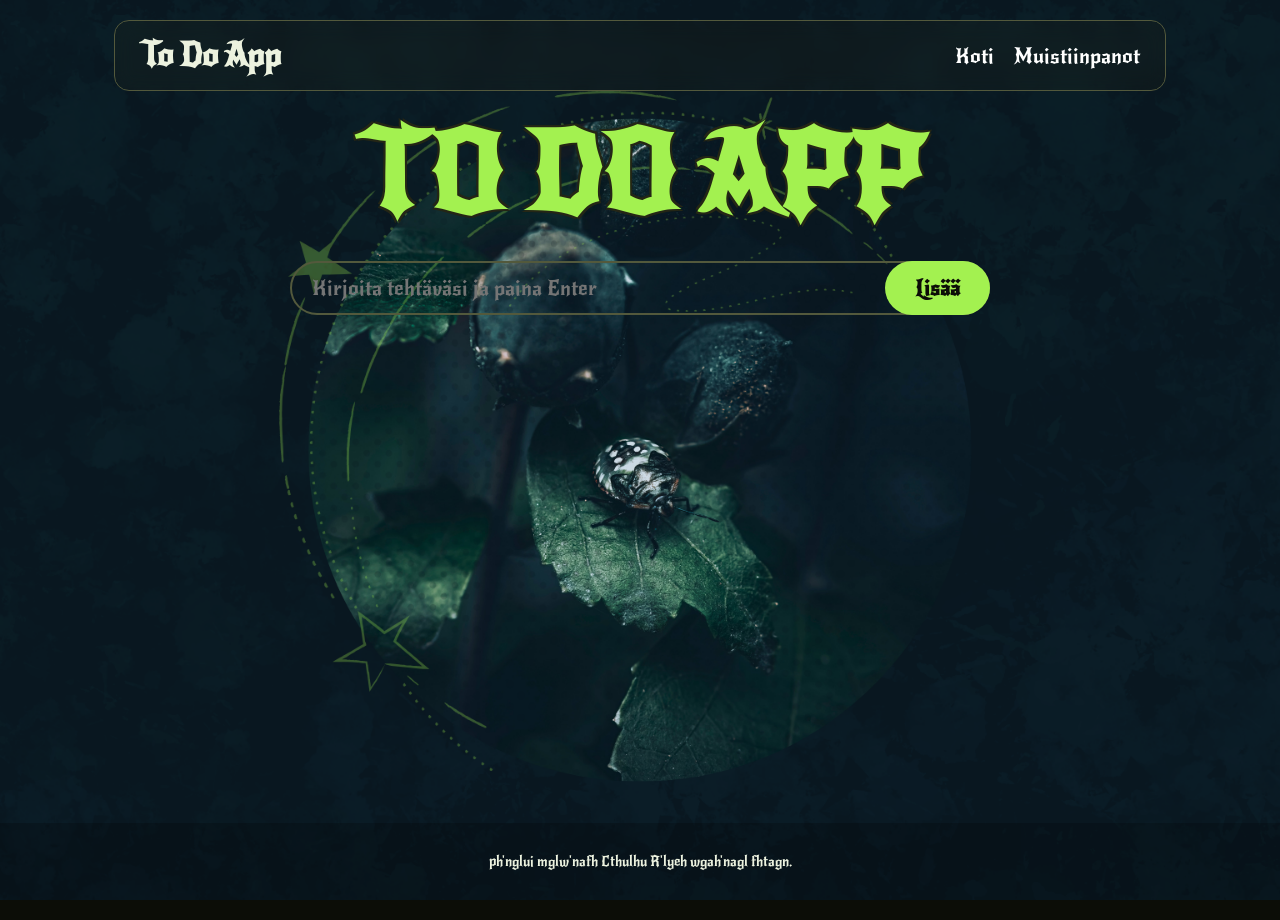
<file: index.html>
<!DOCTYPE html>
<html lang="fi">
<head>
    <meta charset="UTF-8">
    <meta name="viewport" content="width=device-width, initial-scale=1.0">
    <title>To Do App</title>
    <link rel="stylesheet" href="style.css">
    <!--Defer käsky Scriptissä suorittaa JS:n vasta kun html ja css ovat ladanneet ensin-->
    <script src="app.js" defer></script>
    <style>@import url('https://fonts.googleapis.com/css2?family=New+Rocker&display=swap');
    </style>
</head>
<body>
    <!--LÄPINÄKYVÄ MENU-->
    <nav>
    <div class="logo">To Do App</div>
    <div class="menu-toggle" id="menu-toggle">&#9776;</div>
    <ul id="menu">
        <li><a href="/index.html">Koti</a></li>
        <li><a href="notes.html">Muistiinpanot</a></li>
    </ul>
    </nav>


    <h1>To Do App</h1>
    <div class="wrapper">
        <form>
            <input id="todo-input" type="text" 
            placeholder="Kirjoita tehtäväsi ja paina Enter" autocomplete="off">
            <button id="add-button"> Lisää</button>
        </form>
        <ul id="todo-list">

        </ul>
    </div>
    

<footer>
	<p>
        ph'nglui mglw'nafh Cthulhu R'lyeh wgah'nagl fhtagn.
	</p>
</footer>
</body>
</html>
</file>
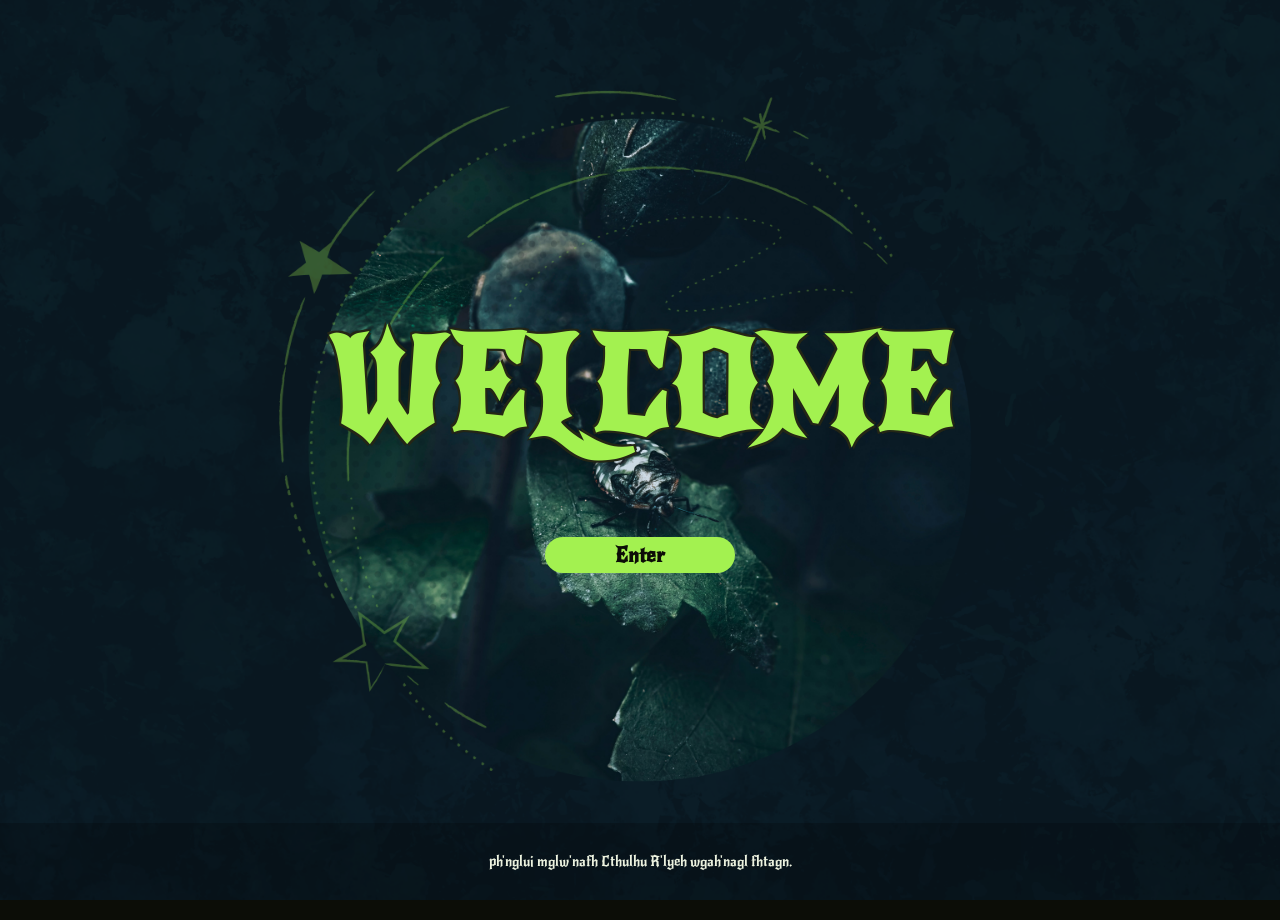
<file: Entrance.html>
<!DOCTYPE html>
<html lang="fi">
<head>
    <meta charset="UTF-8">
    <meta name="viewport" content="width=device-width, initial-scale=1.0">
    <title>To Do App</title>
    <link rel="stylesheet" href="style.css">
    <script src="app.js" defer></script>
    <style>@import url('https://fonts.googleapis.com/css2?family=New+Rocker&display=swap');
    </style>
</head>
<body>


    

    <h1 class="Welcometxt">Welcome</h1>
    <div class="wrapper">
        <center>
        <a href="/index.html">
            <Button id="enterBTN">Enter</Button>
        </a>
        </center>
    </div>


<footer>
	<p>
        ph'nglui mglw'nafh Cthulhu R'lyeh wgah'nagl fhtagn.
	</p>
</footer>




</body>
</html>
</file>
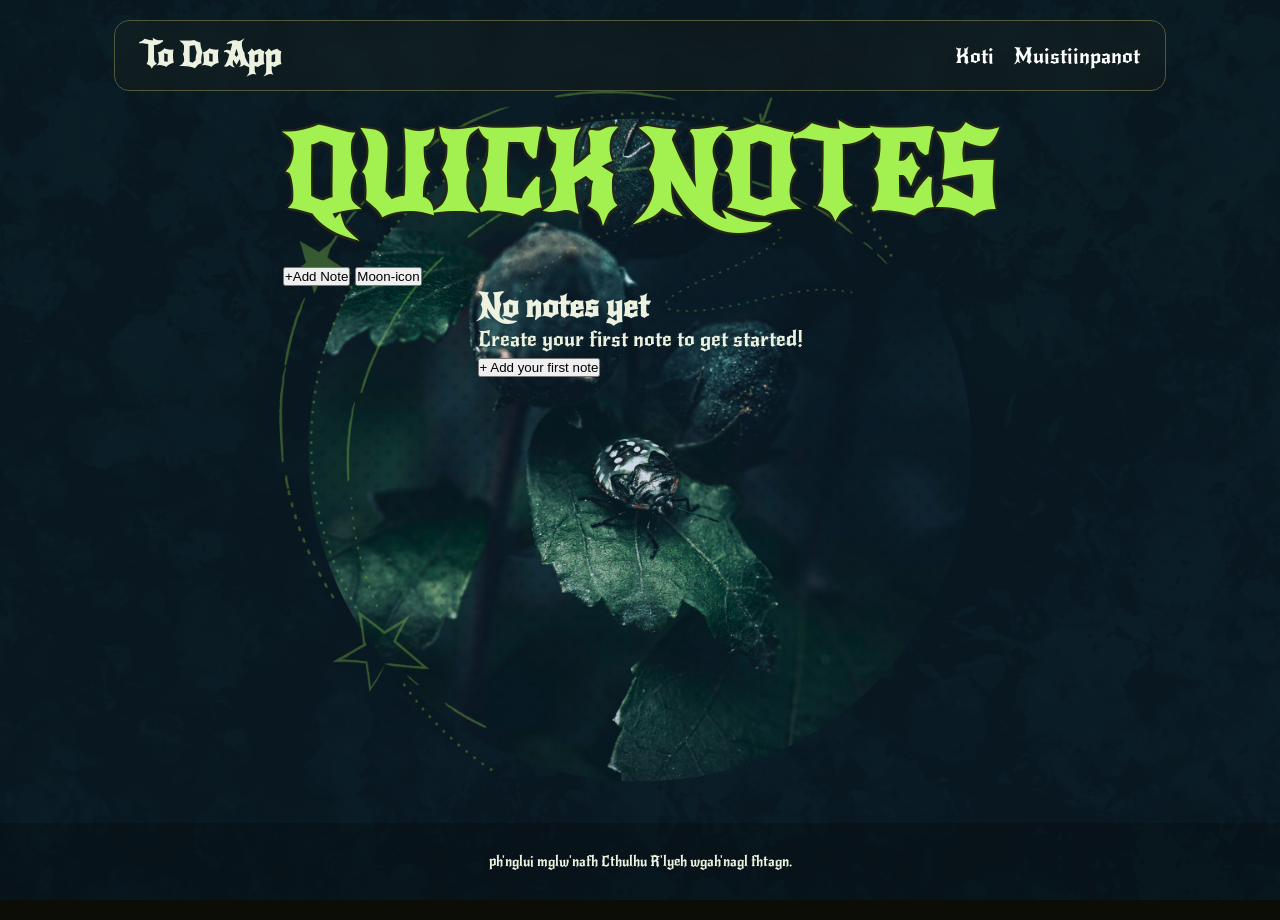
<file: notes.html>
<!DOCTYPE html>
<html lang="fi">
<head>
    <meta charset="UTF-8">
    <meta name="viewport" content="width=device-width, initial-scale=1.0">
    <title>To Do App</title>
    <link rel="stylesheet" href="style.css">
    <!--Defer käsky Scriptissä suorittaa JS:n vasta kun html ja css ovat ladanneet ensin-->
    <script src="notes.js" defer></script>
    <style>@import url('https://fonts.googleapis.com/css2?family=New+Rocker&display=swap');
    </style>
</head>
<body>
    <!--LÄPINÄKYVÄ MENU-->
    <nav>
    <div class="logo">To Do App</div>
    <div class="menu-toggle" id="menu-toggle">&#9776;</div>
    <ul id="menu">
        <li><a href="/index.html">Koti</a></li>
        <li><a href="notes.html">Muistiinpanot</a></li>
    </ul>
    </nav>

    <header>
        <h1>Quick Notes</h1>
        <div>
            <!--Avaa muistiinpanot-->
            <button class="add-note-btn" onclick="openNoteDialog()"> +Add Note</button>
            <!-- Teeman vaihto nappi-->
            <button id="themeToggleBtn" class="theme-toggle-btn">Moon-icon</button>
        </div>
    </header>

    <main class="notes-grid" id="notesContainer">

    </main>


    <!--Muistiinpano ikkuna-->
    <dialog id="noteDialog">
        <div id="diolog-content">
            <!--otsikko ja sulkunappi-->
            <div class="dialog-header">
                <h2 class="dialog-title" id="dialogTitle">Add New Note</h2>
                <button class="close-btn" onclick="closeNoteDialog()">x</button>
            </div>

            <!--Title, textarea sekä sulkunappi-->
            <form id="noteForm">
                <div class="form group">
                    <label for="noteTitle" class="form-label"> Title</label>
                    <input type="text" id="noteTitle" class="form-input" placeholder="Enter note title..." required>
                </div>

                <div class="form-group">
                    <label for="noteContent" class="form-label">Content</label>
                    <textarea id="noteContent" class="form-textarea" placeholder="Write your notes here..." required></textarea>
                </div>

                <!--Sulku nappi, sama funktio kuin ylemmässä napissa-->
                <div class="dialog-actions">
                    <button type="button" class="cancel-btn" onclick="closeNoteDialog()">cancel</button>
                    <button type="submit" class="save-btn">Save Note</button>
                </div>


            </form>


        </div>
    </dialog>


<footer>
	<p>
        ph'nglui mglw'nafh Cthulhu R'lyeh wgah'nagl fhtagn.
	</p>
</footer>
</body>
</html>
</file>
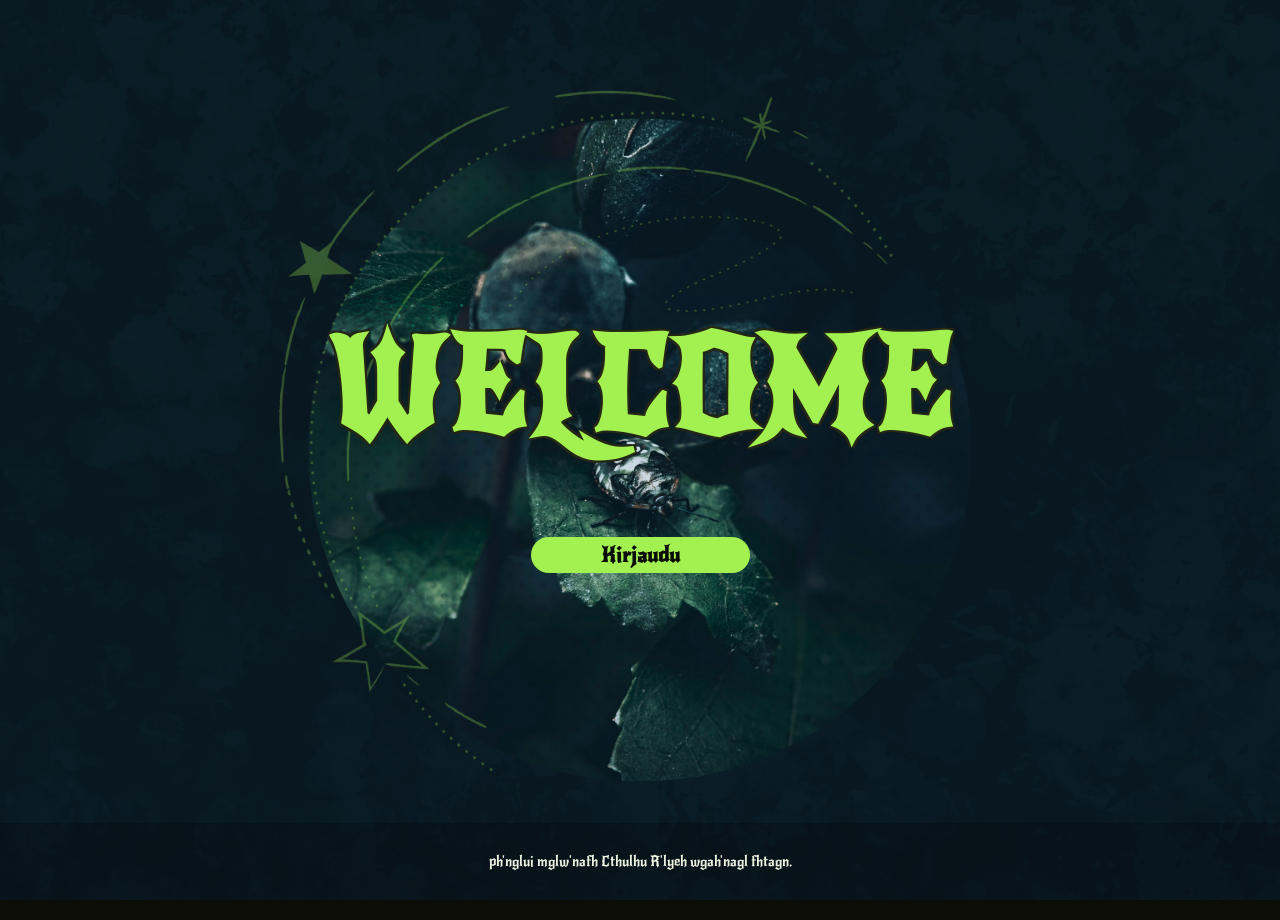
<file: signin.html>
<!DOCTYPE html>
<html lang="en">
<head>
    <meta charset="UTF-8">
    <meta name="viewport" content="width=<!DOCTYPE html>
<html lang="fi">
<head>
    <meta charset="UTF-8">
    <meta name="viewport" content="width=device-width, initial-scale=1.0">
    <title>To Do App</title>
    <link rel="stylesheet" href="style.css">
    <script src="app.js" defer></script>
    <style>@import url('https://fonts.googleapis.com/css2?family=New+Rocker&display=swap');
    </style>
</head>
<body>


    

    <h1 class="Welcometxt">Welcome</h1>
    <div class="wrapper">
        <center>
        <a href="/index.html">
            <Button id="enterBTN">Kirjaudu</Button>
        </a>
        </center>
    </div>


<footer>
	<p>
        ph'nglui mglw'nafh Cthulhu R'lyeh wgah'nagl fhtagn.
	</p>
</footer>




</body>
</html>
</file>
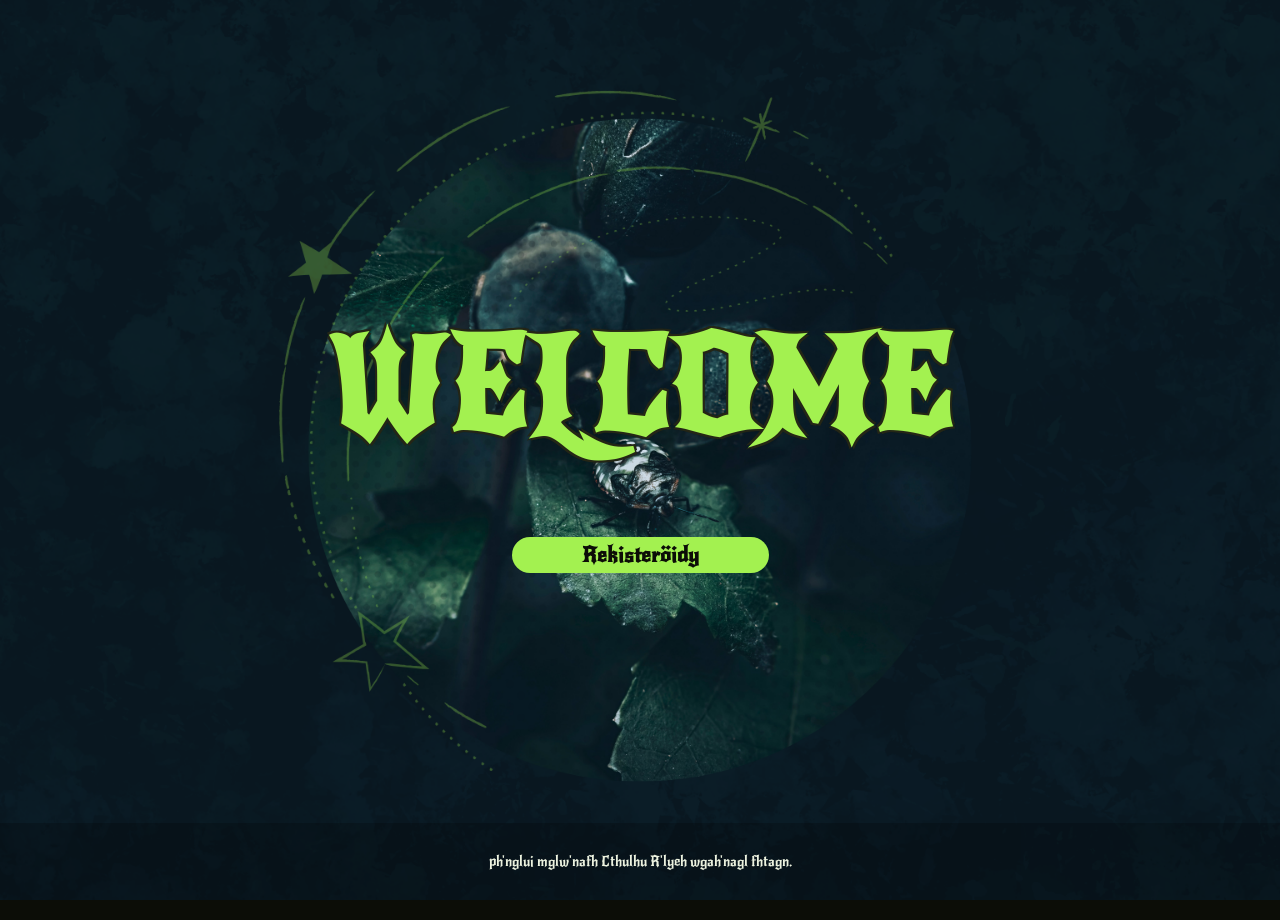
<file: signup.html>
<!DOCTYPE html>
<html lang="fi">
<head>
    <meta charset="UTF-8">
    <meta name="viewport" content="width=device-width, initial-scale=1.0">
    <title>To Do App</title>
    <link rel="stylesheet" href="style.css">
    <script src="app.js" defer></script>
    <style>@import url('https://fonts.googleapis.com/css2?family=New+Rocker&display=swap');
    </style>
</head>
<body>


    

    <h1 class="Welcometxt">Welcome</h1>
    <div class="wrapper">
        <center>
        <a href="/index.html">
            <Button id="enterBTN">Rekisteröidy</Button>
        </a>
        </center>
    </div>


<footer>
	<p>
        ph'nglui mglw'nafh Cthulhu R'lyeh wgah'nagl fhtagn.
	</p>
</footer>




</body>
</html>
</file>
<file: style.css>
:root{
    --background: #0C0D07;
    --primary-color: #242616;
    --secondary-color: #53593C;
    --accent-color: #A3F150;
    --text-color: #ECF2DF;
}


/*Kun padding ja Margin alussa nollanna, saa kaikki suoraan nolattua*/
*{
    margin: 0;
    padding: 0;
}

/*Tekstiä varten asetukset, Fontin väri haettu ROOTISTA*/
html{
    font-family: "New Rocker", system-ui;
    font-size: 16pt;
    color: var(--text-color);
}

/*Bodyssa annettu minimipituus, vähän paddingiä sekä taustaväri haettu rootista. Flex myös käytössä responsiivisuuden lisäämiseksi*/
body{
    background-image: url(/Images/Todo-Background.png);
    background-repeat: no-repeat;
    background-size: cover;
    background-position: center;
    background-attachment: fixed;
    transition: background 0.3s ease-in-out;
    min-height: 100vh; /*Koko näytön kokoinen*/
    padding: 10px;
    background-color: var(--background);
    display: flex;
    flex-direction: column; /*Flexbox järjestää tavarat nyt pystysuoraan*/
    align-items: center; /*Keskittää itemit*/
}

h1 {
    margin-top: 100px;
    margin-bottom: 20px;
    font-size: 5rem; /*h1 otsikko on nyt 3 kertaa suurempi kuin standardi fontti koko*/
    font-weight: 800; 
    text-transform: uppercase; 
    text-align: center;
    color: var(--accent-color);
    text-shadow:
        -2px -2px 0 var(--primary-color),
        2px -2px 0 var(--primary-color),
        -2px  2px 0 var(--primary-color),
        2px  2px 0 var(--primary-color);
}

.wrapper {
    width: 700px; /*suurilla näytöillä leveys on 700px*/
    max-width: 100%; /*huolehtii, että pienemmillä laitteilla leveys on 100%*/
    display: flex;
    flex-direction: column;
    gap: 10px; /*Itemien välissä pieni hengitysrako*/
}

#todo-input {
    box-sizing: border-box; /*Pitää kaikki nätisti supussa, vaikka lisäisi paddingiä, helpompi hallita layoutia ja designia, eli height ja width hallitsevat design elementtiä. Kun taas padding ja border vaikuttavat sisennetysti*/
    padding: 12px 20px; 
    width: 100%; /*input field on nyt koko Wrapperin kokoinen*/
    background: none;
    border: 2px solid var(--secondary-color);
    border-radius: 1000px; /*pyöristetyt kulmat*/
    font: inherit; /*perii aiemmat fonttiasetukset*/
    color: var(--text-color);
    caret-color: var(--accent-color);
}


/*Poistaa Input kentän 'Highlight' elementin, eri selaimilla on eriväriset highlight värit, kun aloitat kirjoittamisen, jotka saattavat häiritä Appin ulkoasua*/
#todo-input:focus {
    outline: none;
}


/*siirretään Add button input-kentän oikeaan reunaan, koska right ja top on 0*/
form {
    position: relative;
}

#add-button {
    position: absolute;
    top: 0;
    right: 0;
    /*Buttonin tyylit alla*/
    background-color: var(--accent-color);
    height: 100%;
    padding: 0 30px;
    border: none;
    border-radius: 1000px;
    font: inherit;
    font-weight: 600;
    color: var(--background);
    cursor: pointer;
}

.todo {
    margin-bottom: 10px;
    padding: 0 16px;
    /*Piti vaihtaa VAR väri RBGA:ksi, jotta saan hiukan läpinäkyvyyttä*/
    background-color: rgba(36, 38, 22, 0.4);
    border-radius: 15px;
    display: flex;
    align-items: center;
}


/*Koska alussa oli määritetty todo padding ja margin 0:ksi, nyt saadaan muokattua niin että teksti kasvaa*/
.todo .todo-text{
    padding: 15px;
    padding-right: 0;
    flex-grow: 1; /*varmistaa, että teksti osuus vie niin paljon tilaa kuin parent-elementti sallii, työntää iconit reunoihin*/
    transition: 200ms ease; /*Teksti vaihtaa väriä nätimmin*/
}


/*Flexbox keskittää delete buttonin keskelle pystyy- ja vaakasuoraan Justifyn ja alingin takia. Nappi tausta katosi myös, nyt näkyy vain iconi*/
.delete-button{
    padding: 3px;
    background: none;
    border: none;
    display: flex;
    justify-content: center;
    align-items: center;
    cursor: pointer;
}


/*Delete button vaihtaa väriä nätimmin*/
.delete-button svg {
    transition: 200ms ease;
}

.delete-button:hover svg {
    fill: #BB000C;
}

/*tehdään ympyrä DONE iconin ympärille, ja varmistetaan, että se pysyy ympyränä*/
.custom-checkbox {
    border: 2px solid var(--accent-color);
    border-radius: 50%;
    min-height: 20px;
    min-width: 20px; /*Min height ja width takaa, että ympyrä ei mene luttuun*/
    display: flex;
    justify-content: center;
    align-items: center;
    flex-shrink: 0; /*takaa ettei muut elementit purista sitä luttuun, eli ympyrä pysyy ympyränä muista elementeistä riippumatta*/
    transition: 200ms ease; /*tehtävä tehty väri vaihdos näyttää nätimmältä*/
    cursor: pointer;
}


/*Käytettiin pseudo-classia Checked, jolla saadaan DONE ympyrään väri, kun klikataan sitä*/
input[type="checkbox"]:checked ~ .custom-checkbox {
    background-color: var(--accent-color);
}

/*kun checkbox aktivoituu, meidän svg tulee näkyviin*/
input[type="checkbox"]:checked ~ .custom-checkbox svg {
    fill: var(--primary-color);
}

/*~ on sibling selector, nyt kun on klikattu taskia, sen yli menee viiva ja väri muuttuu harmaaksi*/
input[type="checkbox"]:checked ~ .todo-text{
    text-decoration: line-through;
    color: var(--secondary-color);
}

/*piilotetaan perus checkbox, jotta vain meidän hieno ympyrä näkyy*/
input[type="checkbox"]{
    display: none;
}


/*Mobiili asetukset, vaihdetaan fontti kokoa, add button menee input kentän alle*/
@media(max-width: 500px){
    html{
        font-size: 12pt;
    }
    /*Add buttonin asetukset, aikaiseemin se oli liimaattu kiinni absoluuttisella ja nyt se irrotetaan pienemmälle ruudulle inputin alle*/
    #add-button{
        position: unset;
        width: 100%;
        margin-top: 10px;
        padding: 15px;
        height: auto;
    }
    h1{
        margin-top: 50px;
        font-size: 15vw; /*viewpointwidth, eli ihan pienillä mobiiliruuduilla, otsikko on pienempi verrattuna hiukan isompiin mobiili ruutuihin*/
    }
}

/*ENTRANCE PAGE STYLES*/

.Welcometxt {
    font-size: 6rem;
}

#enterBTN {
    background-color: var(--accent-color);
    height: 100%;
    padding: 5px 70px;
    border: none;
    border-radius: 1000px;
    font: inherit;
    font-weight: 600;
    color: var(--background);
    cursor: pointer;
    margin-top: 50px;

}

#enterBTN:hover{
    background: var(--background);
    border: 1px solid var(--accent-color);
    color: var(--text-color);
    padding: 10px 85px;
    transform: scale(1.05);
    transition: ease-in 0.5s;
}

footer {
    background-color: rgba(0, 0, 0, 0.2); 
    color: var(--text-color);
    padding: 20px;
    text-align: center;
    font-size: 14px;
    bottom: 0;
    position: fixed;
    left: 0;
    right: 0;
    z-index: 999;
}

footer p {
    margin: 10px 0;
}

footer a {
    color: var(--accent-color);
    text-decoration: none;
}

.Welcometxt {
    margin-top: 300px;
}


/*LÄPINÄKYVÄ MENU*/

nav {
        position: fixed;
        top: 20px;
        width: 90%;
        max-width: 1000px;
        display: flex;
        justify-content: space-between;
        align-items: center;
        padding: 15px 25px;
        background: rgba(36, 38, 22, 0.2);
        border-radius: 15px;
        backdrop-filter: blur(10px);
        -webkit-backdrop-filter: blur(10px);
        border: 1px solid var(--secondary-color);
        color: var(--text-color);
        z-index: 1000;
    }

    nav .logo {
        font-size: 1.5rem;
        font-weight: bold;
    }

    nav ul {
        list-style: none;
        display: flex;
        gap: 20px;
    }

    nav ul li a {
        text-decoration: none;
        color: white;
        font-weight: 500;
        transition: color 0.3s ease;
    }

    nav ul li a:hover {
        color: var(--accent-color);
    }

    /* MOBIILI MENU */
    .menu-toggle {
        display: none;
        font-size: 12pt;
        cursor: pointer;
    }


    @media (max-width: 500px) {
        nav ul {
            position: absolute;
            top: 70px;
            right: 20px;
            background: rgba(36, 38, 22, 0.2);
            border-radius: 10px;
            backdrop-filter: blur(10px);
            -webkit-backdrop-filter: blur(10px);
            border: 1px solid var(--accent-color);
            flex-direction: column;
            gap: 15px;
            padding: 15px;
            display: none;
        }

        nav ul.active {
            display: flex;
        }

        .menu-toggle {
            display: block;
        }
    }


/*NOTES OSUUS*/
</file>
